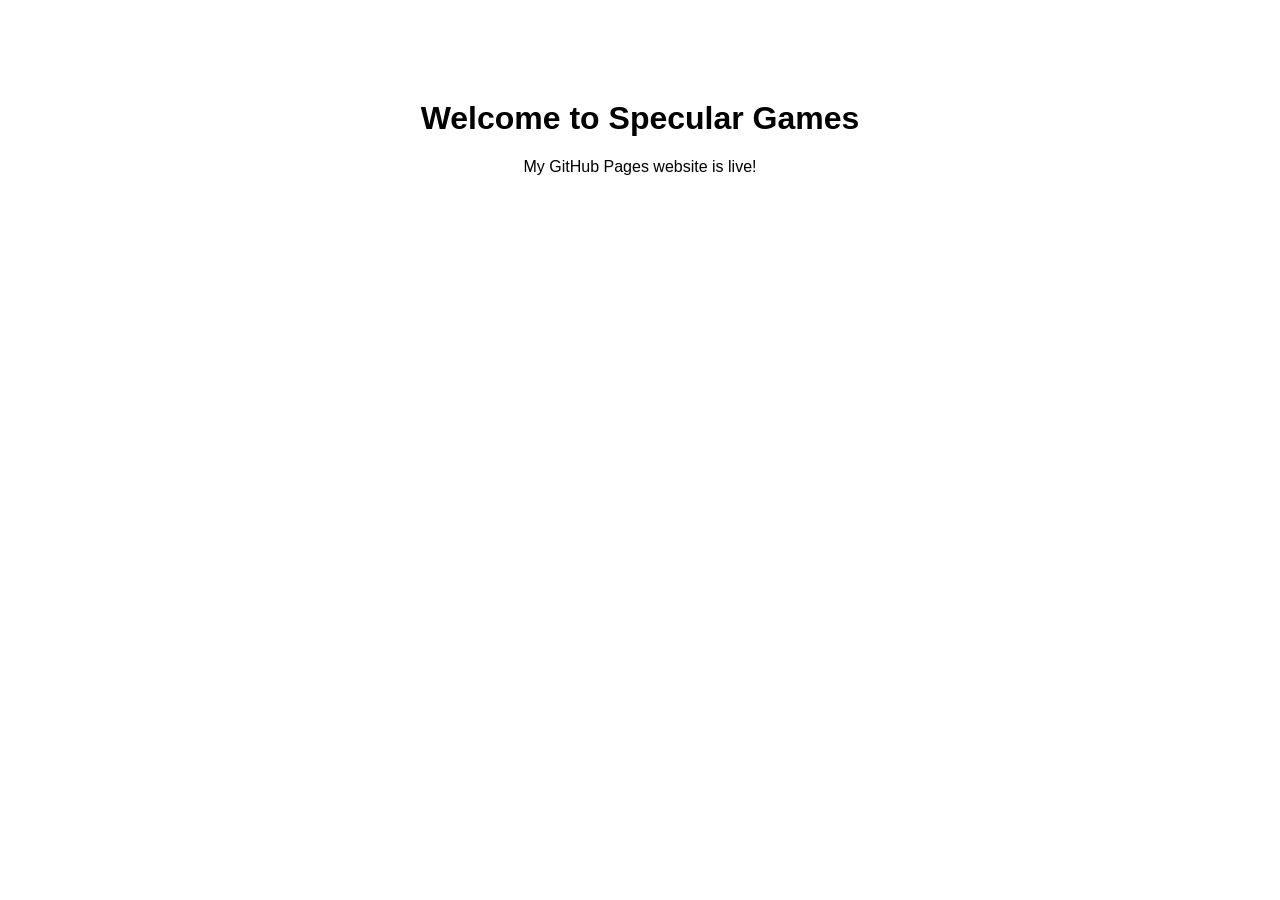
<file: oldindex.html>
<!DOCTYPE html>
<html>
<head>
    <meta charset="UTF-8">
    <title>SpecularGames</title>
</head>
<body style="font-family: Arial; text-align:center; margin-top:100px;">
    <h1>Welcome to Specular Games</h1>
    <p>My GitHub Pages website is live!</p>
</body>
</html>
</file>
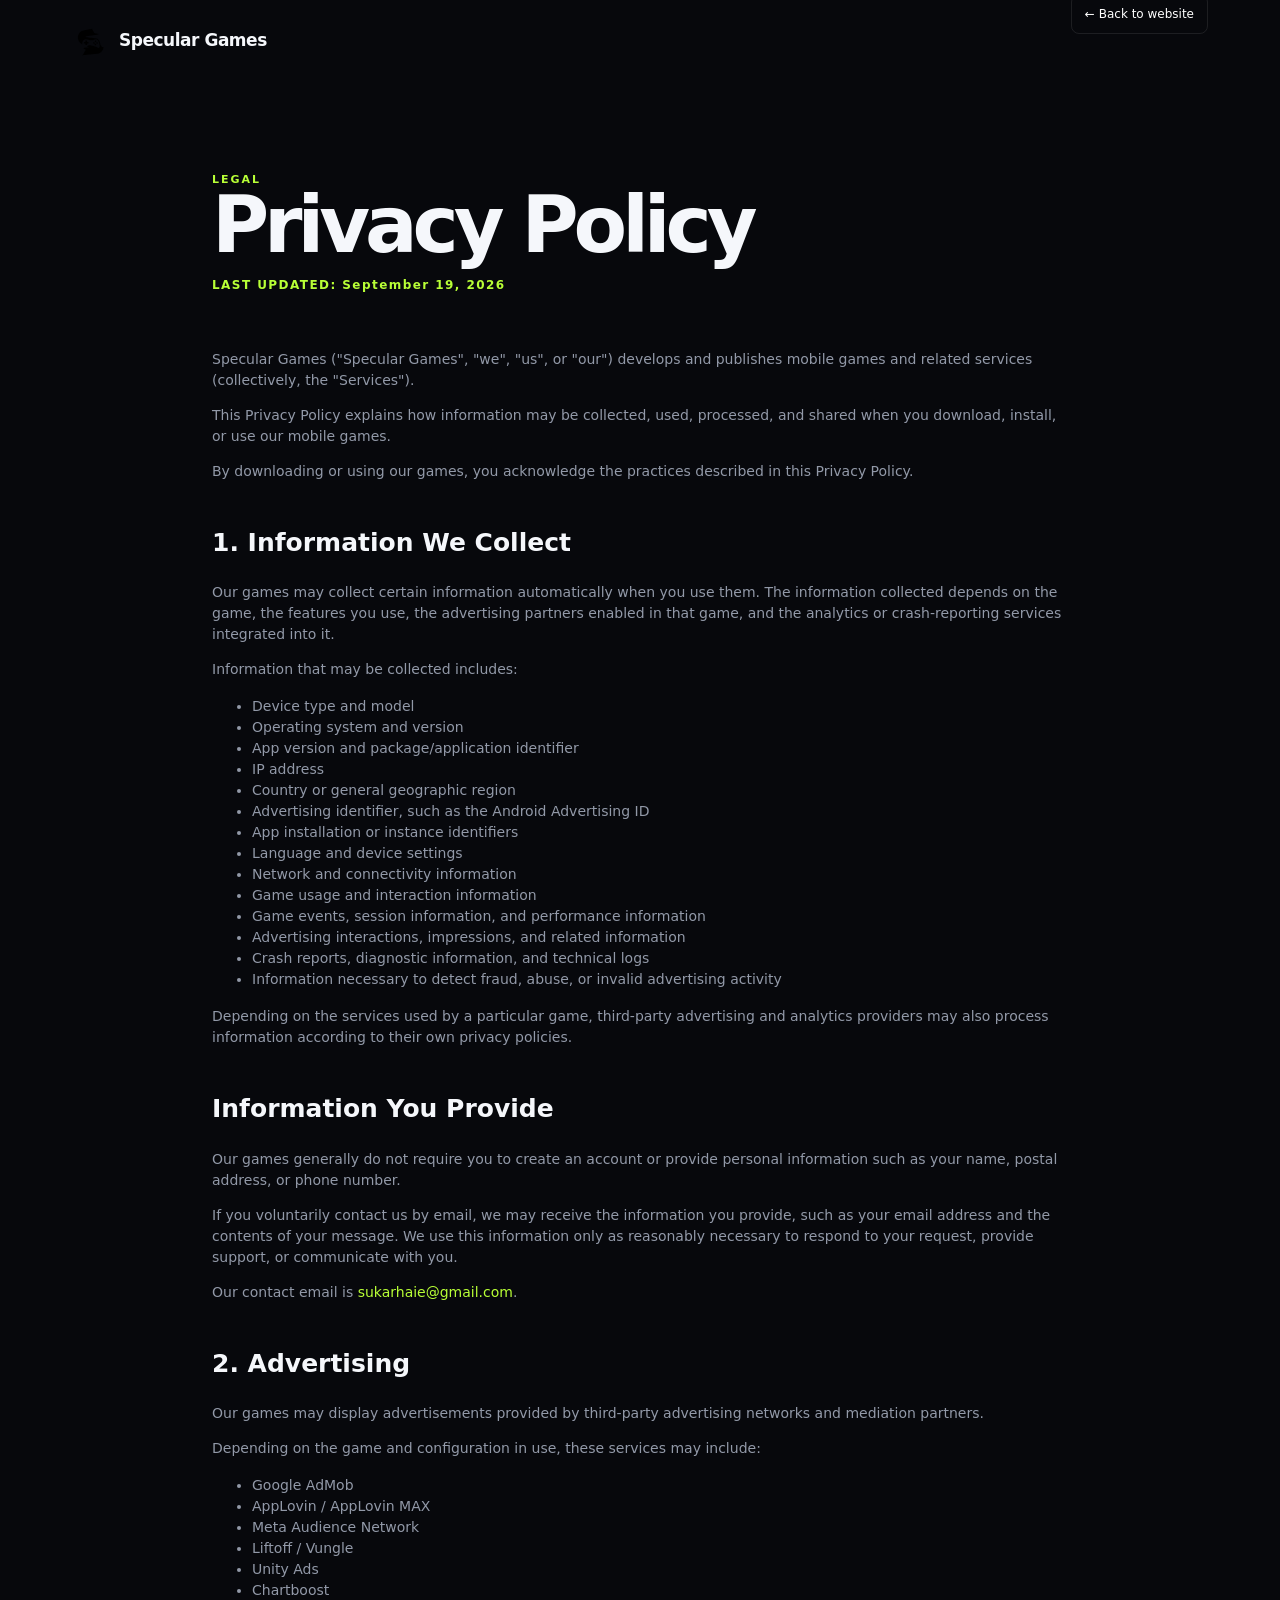
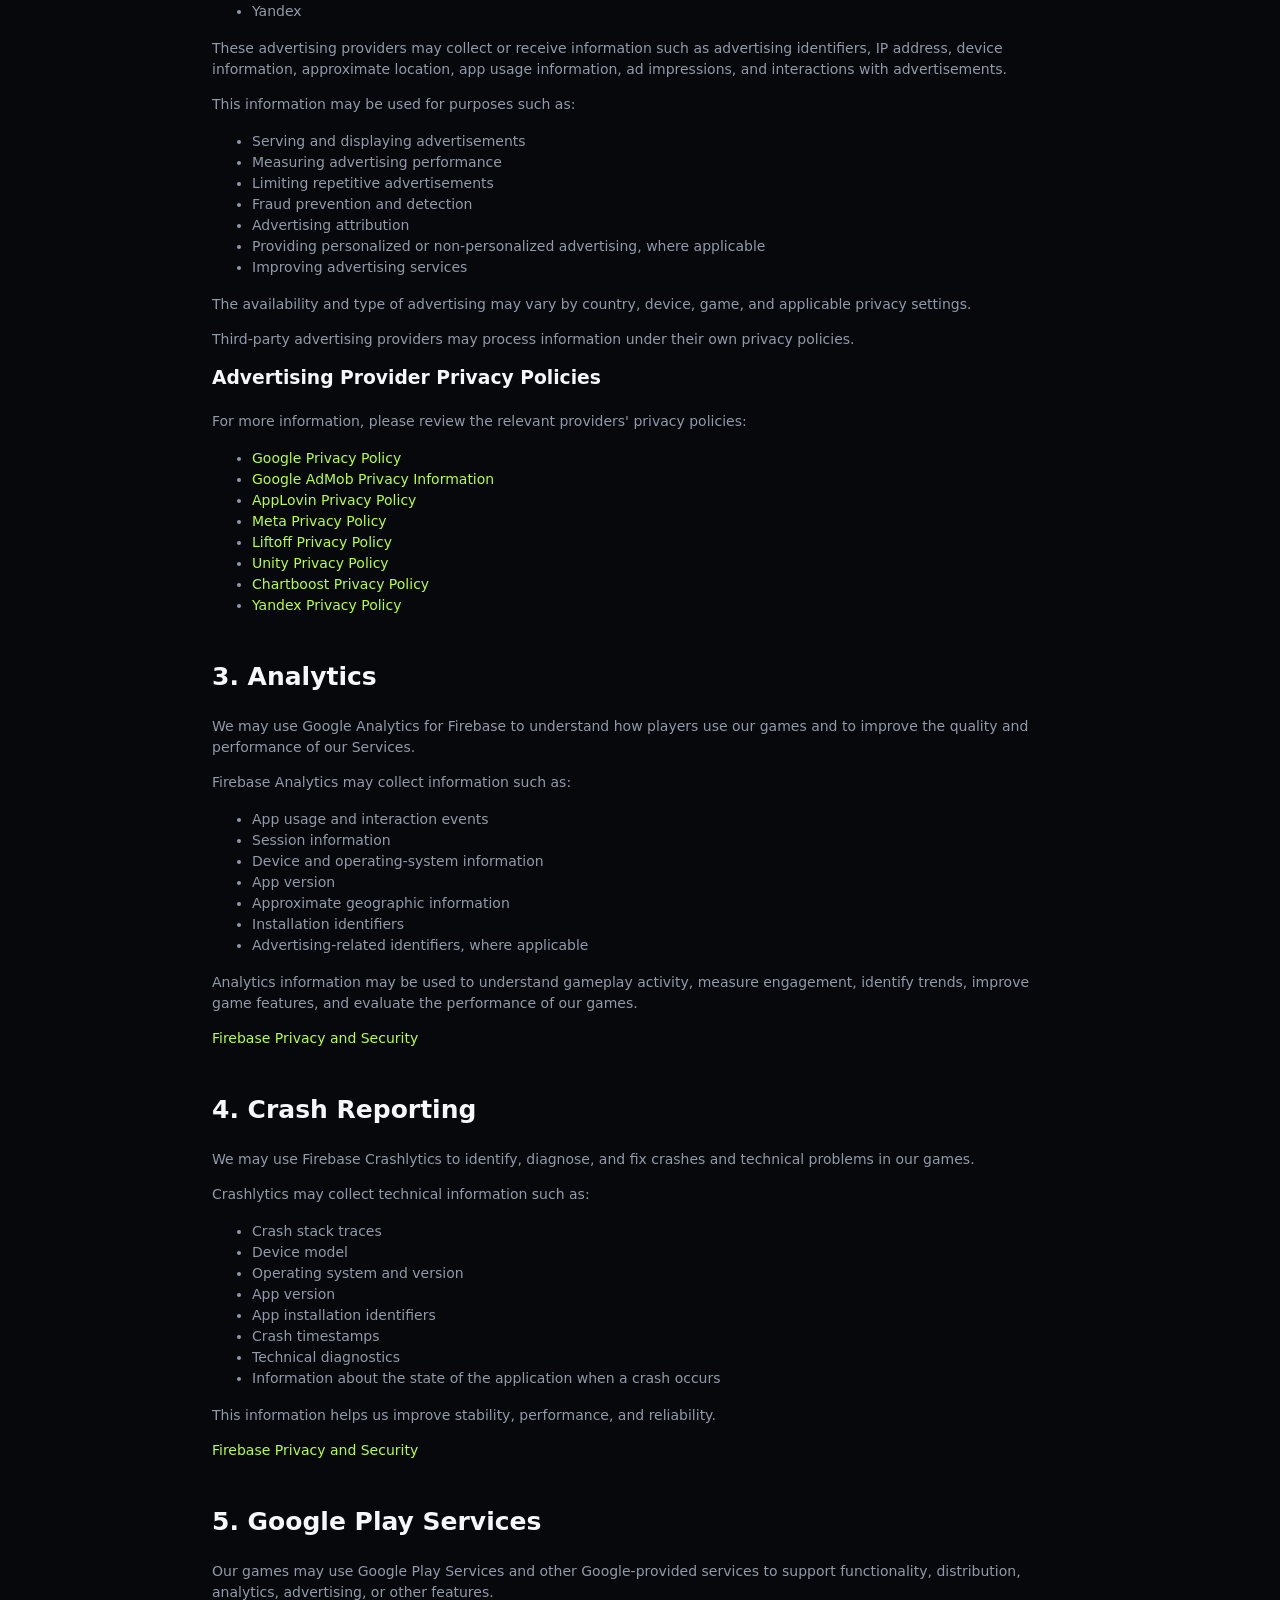
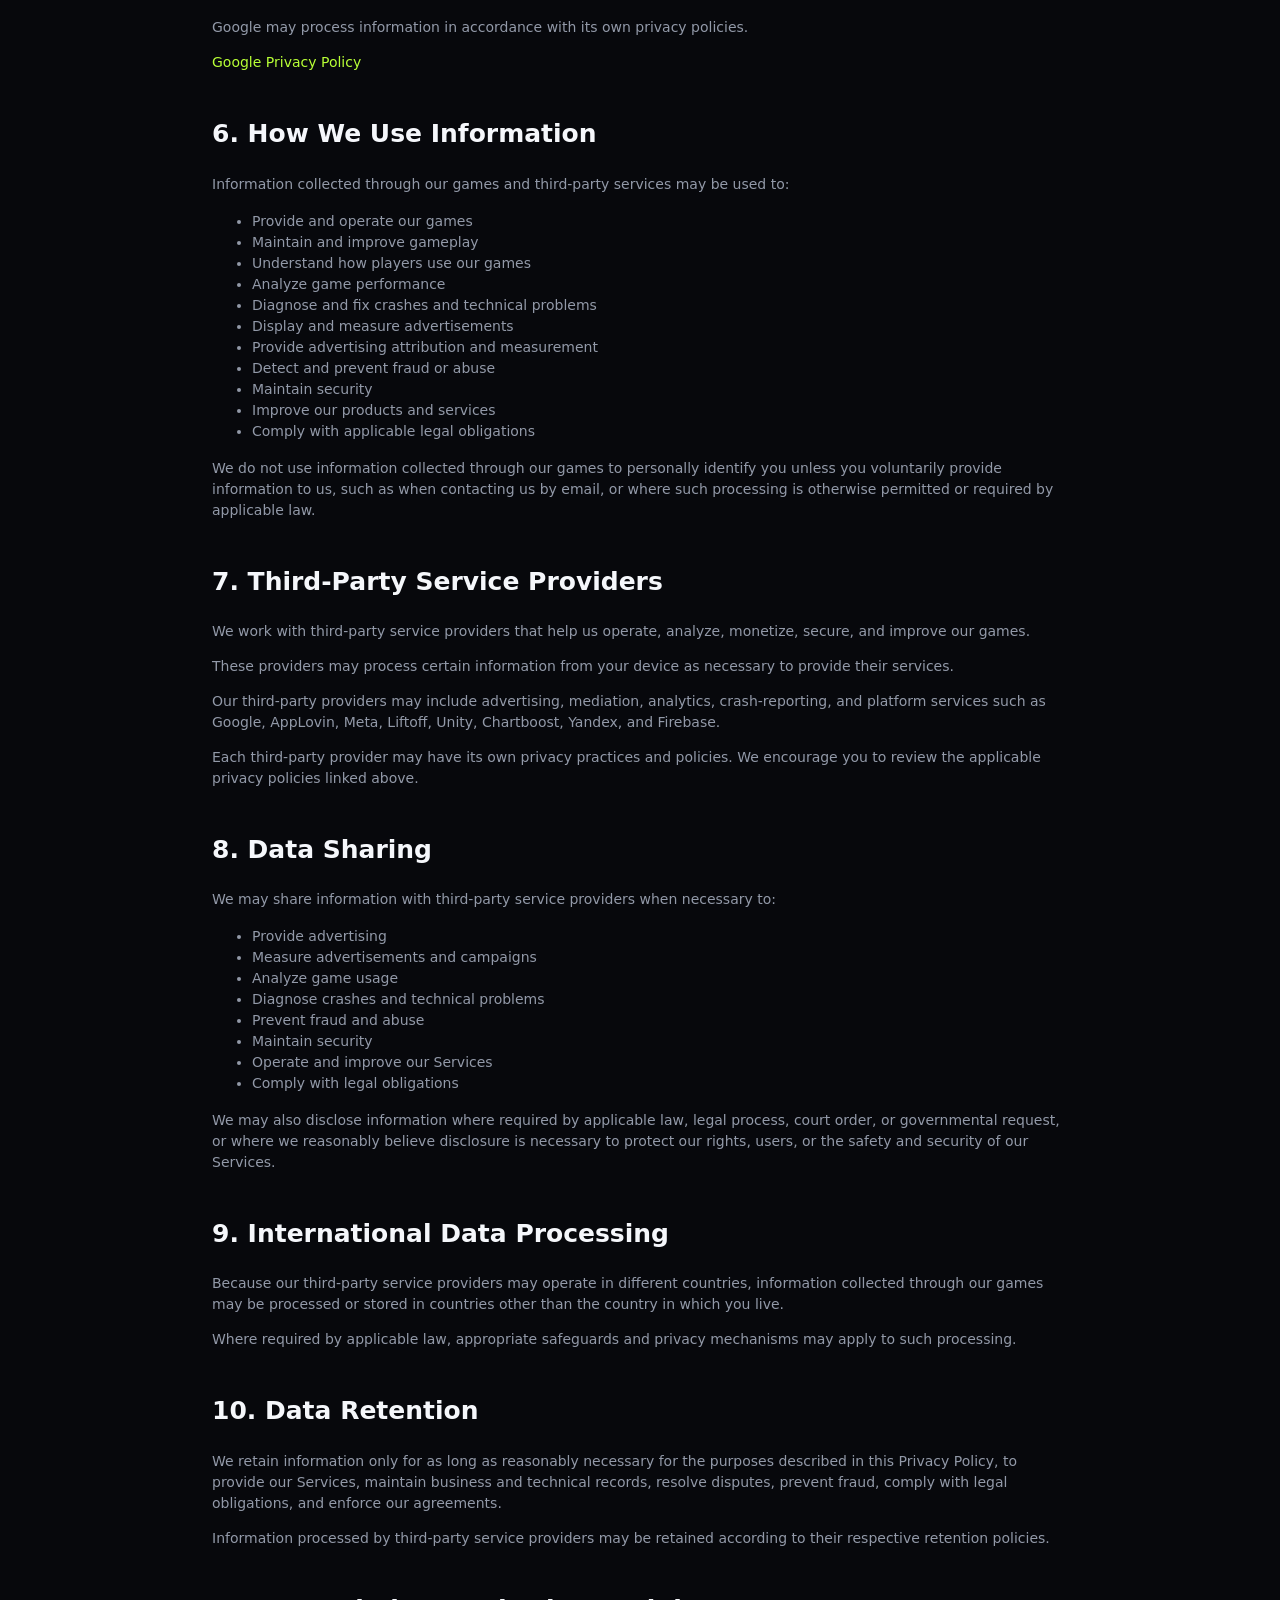
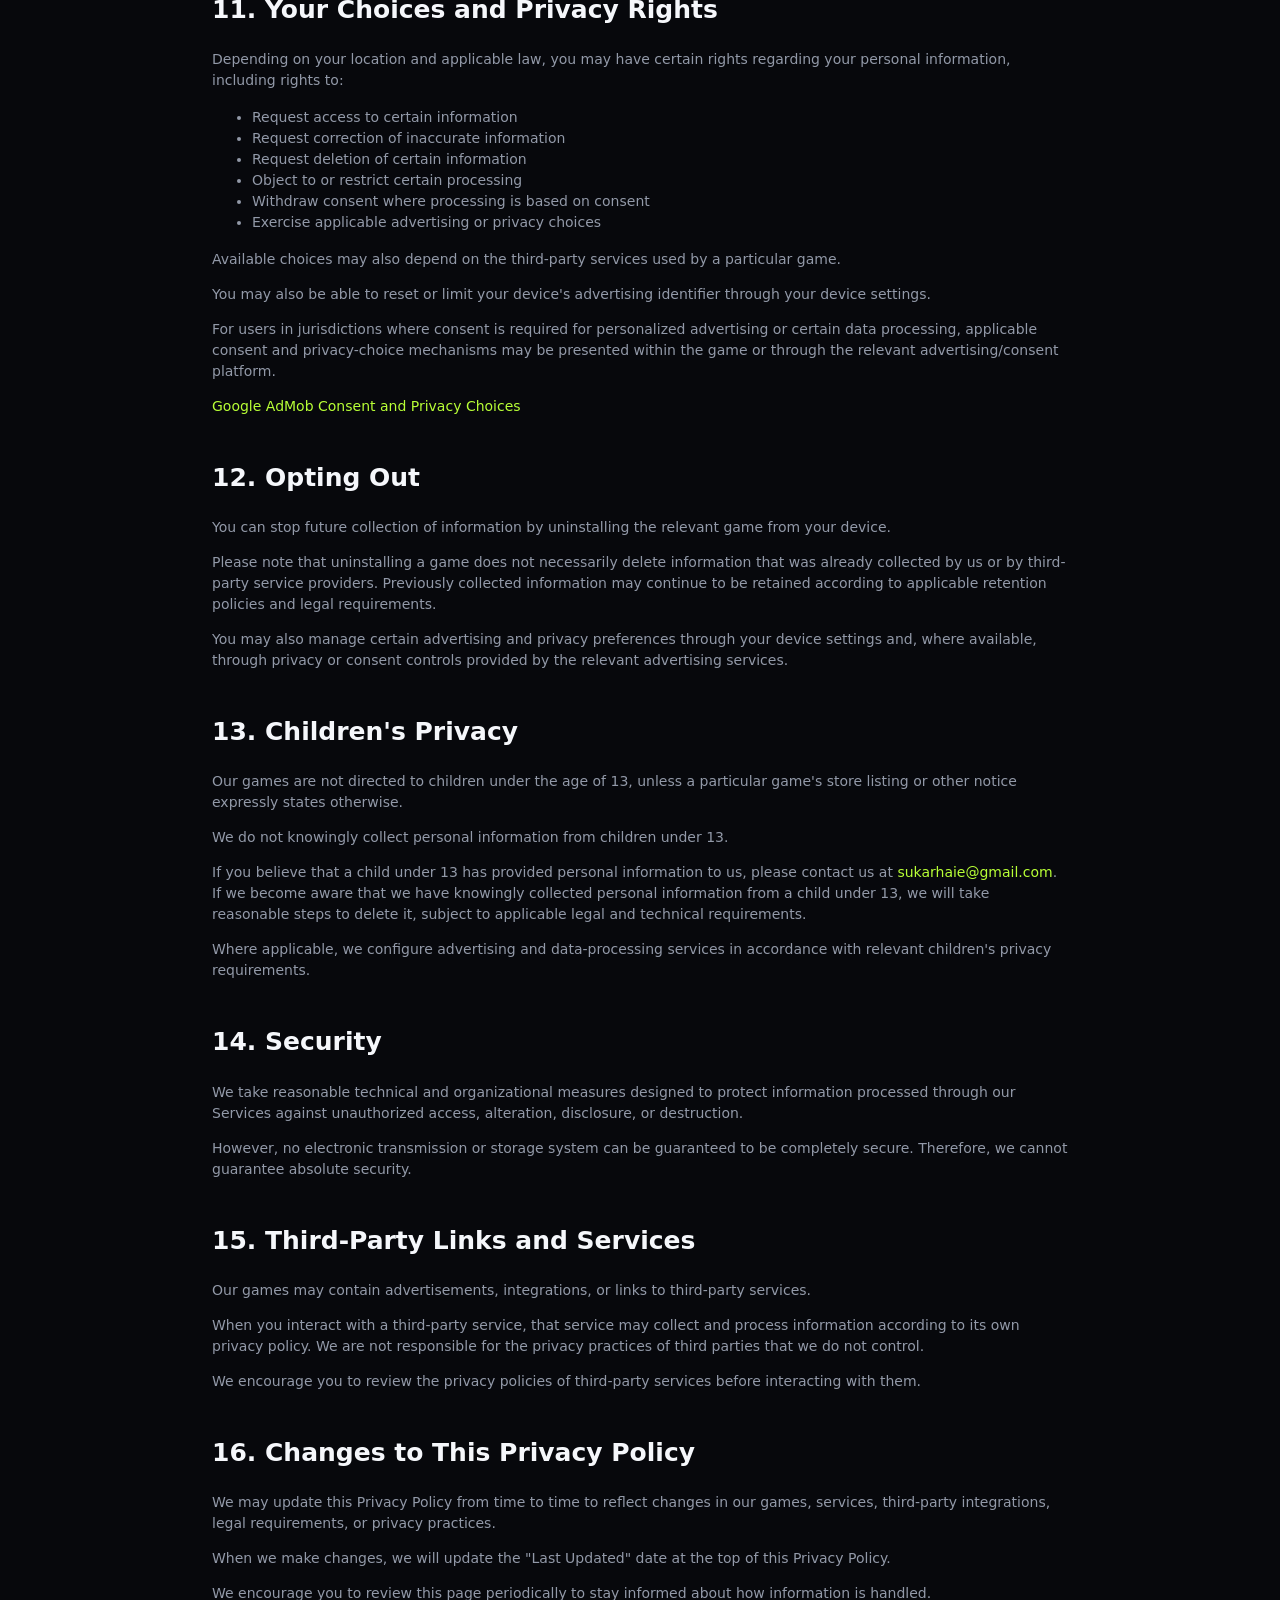
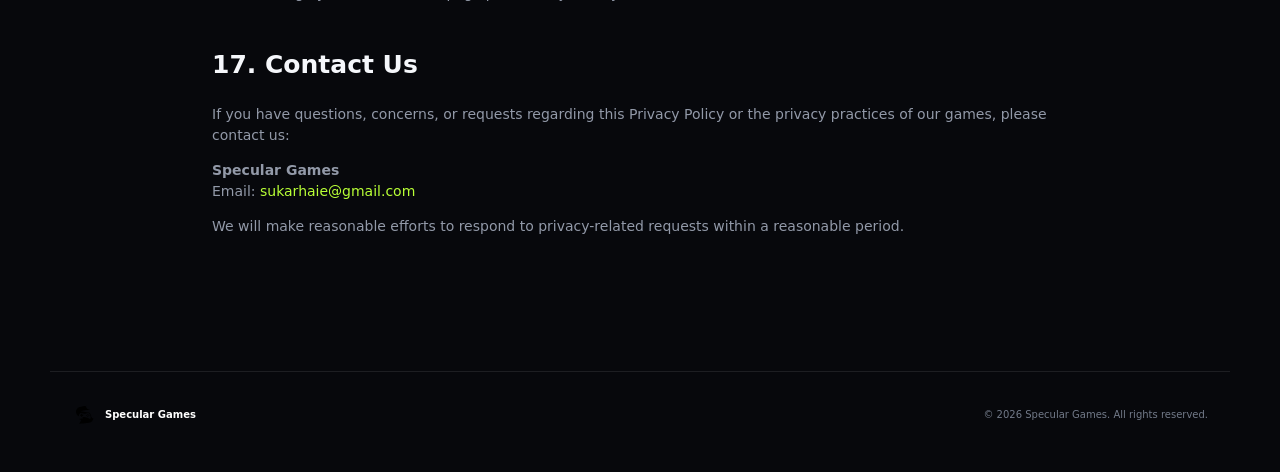
<file: privacy.html>
<!DOCTYPE html>
<html lang="en">
<head>
<meta charset="UTF-8"><meta name="viewport" content="width=device-width,initial-scale=1.0">
<title>Privacy Policy — Specular Games</title>
<link rel="icon" href="assets/logo.svg" type="image/svg+xml"><link rel="stylesheet" href="style.css">
<style>.privacy{max-width:900px;margin:auto;padding:90px 22px 120px}.privacy h1{font-size:clamp(48px,7vw,78px);margin-bottom:15px}.privacy .updated{color:var(--accent);font-size:12px;letter-spacing:.12em;font-weight:800;margin-bottom:55px}.privacy h2{font-size:25px;margin-top:42px}.privacy p,.privacy li{color:var(--muted);font-size:14px}.privacy a{color:var(--accent)}.back{display:inline-flex;margin-bottom:55px;color:#fff;border:1px solid var(--line);padding:10px 13px;border-radius:8px;font-size:12px}</style>
</head>
<body>
<header class="site-header"><a class="brand" href="index.html"><img src="assets/logo.svg"><span>Specular Games</span></a><a class="back" href="index.html">← Back to website</a></header>
<main class="privacy">
<div class="kicker">LEGAL</div>
<h1>Privacy Policy</h1>
<div class="updated" id="updated">LAST UPDATED: EDIT THIS DATE</div>
<div id="privacyContent"></div>
</main>
<footer class="footer"><div class="footer-brand"><img src="assets/logo.svg"><span>Specular Games</span></div><div></div><div>© 2026 Specular Games. All rights reserved.</div></footer>
<script src="privacy-content.js"></script>
<script>
document.getElementById("updated").textContent = "LAST UPDATED: " + PRIVACY.lastUpdated;
document.getElementById("privacyContent").innerHTML = PRIVACY.html;
</script>
</body>
</html>
</file>
<file: style.css>
:root{
  --bg:#07080c; --panel:#0e1118; --panel2:#11151e; --text:#f5f7fb; --muted:#9299a8;
  --line:rgba(255,255,255,.09); --accent:#b8ff36; --accent2:#d9ff83; --max:1180px;
}
*{box-sizing:border-box} html{scroll-behavior:smooth} body{margin:0;background:var(--bg);color:var(--text);font-family:Inter,ui-sans-serif,system-ui,-apple-system,BlinkMacSystemFont,"Segoe UI",sans-serif;line-height:1.5;overflow-x:hidden}
a{color:inherit;text-decoration:none}.bg-grid{position:fixed;inset:0;pointer-events:none;opacity:.2;background-image:linear-gradient(var(--line) 1px,transparent 1px),linear-gradient(90deg,var(--line) 1px,transparent 1px);background-size:70px 70px;mask-image:linear-gradient(to bottom,black,transparent 75%);z-index:-1}
.site-header{height:82px;display:flex;align-items:center;justify-content:space-between;max-width:var(--max);margin:auto;padding:0 22px;position:relative;z-index:5}
.brand{display:flex;align-items:center;gap:10px;font-weight:800;letter-spacing:-.03em}.brand img{width:37px;height:37px}.brand span{font-size:17px}
.nav{display:flex;gap:28px;align-items:center;color:#aeb4c0;font-size:14px}.nav a:hover{color:#fff}.nav-cta{padding:10px 14px;border:1px solid var(--line);border-radius:10px;color:#fff}.nav-cta span{color:var(--accent)}.menu-btn{display:none;background:none;border:0;color:#fff;font-size:24px}
.section{max-width:var(--max);margin:auto;padding:110px 22px}.hero{min-height:calc(100vh - 82px);display:grid;grid-template-columns:1.02fr .98fr;align-items:center;gap:45px;padding-top:65px}
.eyebrow,.kicker{font-size:11px;letter-spacing:.18em;font-weight:800;color:var(--accent)}.eyebrow{display:flex;gap:9px;align-items:center;margin-bottom:19px}.pulse{width:7px;height:7px;background:var(--accent);border-radius:50%;box-shadow:0 0 16px var(--accent)}
h1,h2,h3,p{margin-top:0}h1{font-size:clamp(54px,7vw,92px);line-height:.93;letter-spacing:-.065em;margin-bottom:28px}h1 em,h2 span{color:var(--accent);font-style:normal} .hero-copy>p{font-size:17px;color:var(--muted);max-width:580px}
.hero-actions{display:flex;gap:12px;margin:32px 0 45px}.btn{display:inline-flex;gap:12px;align-items:center;padding:14px 19px;border-radius:10px;font-weight:750;font-size:14px}.btn.primary{background:var(--accent);color:#090b0d}.btn.ghost{border:1px solid var(--line);color:#fff}.btn.primary:hover{background:#d0ff71}.btn.ghost:hover{background:#11151d}
.hero-meta{display:flex;gap:38px}.hero-meta div{display:flex;flex-direction:column}.hero-meta strong{font-size:24px;letter-spacing:-.04em}.hero-meta span{font-size:11px;color:var(--muted);margin-top:2px}
.hero-art{position:relative;min-height:570px;display:grid;place-items:center}.hero-card{width:min(100%,540px);border:1px solid var(--line);border-radius:24px;overflow:hidden;background:var(--panel);box-shadow:0 30px 80px rgba(0,0,0,.5);transform:rotate(2deg);position:relative;z-index:2}.card-top{display:flex;justify-content:space-between;padding:13px 17px;color:#737b89;font-size:9px;letter-spacing:.14em}.hero-card img{display:block;width:100%;aspect-ratio:16/10;object-fit:cover}.hero-card-overlay{position:absolute;left:0;right:0;bottom:0;padding:70px 25px 23px;background:linear-gradient(transparent,rgba(5,6,8,.97))}.hero-card-overlay span{font-size:10px;color:var(--accent);letter-spacing:.16em;font-weight:800}.hero-card-overlay h3{font-size:25px;letter-spacing:-.04em;margin:7px 0 9px}.hero-card-overlay a{font-size:12px;color:#c6cad2}.orbit{position:absolute;border:1px solid rgba(184,255,54,.16);border-radius:50%}.orbit-a{width:560px;height:560px}.orbit-b{width:390px;height:390px;border-color:rgba(255,255,255,.07)}.float-tag{position:absolute;z-index:3;background:#12161e;border:1px solid var(--line);border-radius:12px;padding:11px 13px;font-size:9px;letter-spacing:.13em;font-weight:800;line-height:1.4;box-shadow:0 15px 40px rgba(0,0,0,.35)}.tag-one{left:0;top:17%}.tag-two{right:0;bottom:18%;color:var(--accent)}
.section-heading{display:flex;justify-content:space-between;align-items:end;gap:40px;margin-bottom:45px}.section-heading h2,.about-panel h2,.contact-card h2{font-size:clamp(42px,5vw,65px);line-height:.98;letter-spacing:-.055em;margin:9px 0 0}.section-heading>p{max-width:390px;color:var(--muted);font-size:14px;margin-bottom:3px}
.games-grid{display:grid;grid-template-columns:repeat(2,1fr);gap:22px}.game-card{background:var(--panel);border:1px solid var(--line);border-radius:20px;overflow:hidden;transition:.3s transform,.3s border-color}.game-card:hover{transform:translateY(-7px);border-color:rgba(184,255,54,.4)}.game-media{position:relative;overflow:hidden;background:#080a0e}.game-media img{width:100%;display:block;aspect-ratio:16/9;object-fit:cover;transition:transform .5s}.game-card:hover .game-media img{transform:scale(1.035)}.game-badge{position:absolute;top:15px;left:15px;padding:7px 9px;border-radius:7px;background:rgba(8,9,12,.82);backdrop-filter:blur(8px);font-size:9px;letter-spacing:.13em;color:var(--accent);font-weight:800}.game-info{padding:23px}.game-info h3{font-size:25px;letter-spacing:-.035em;margin-bottom:7px}.game-info p{color:var(--muted);font-size:13px;min-height:42px}.game-bottom{display:flex;justify-content:space-between;align-items:center;margin-top:19px}.game-tags{display:flex;gap:6px;flex-wrap:wrap}.game-tags span{font-size:9px;color:#aab1bd;border:1px solid var(--line);padding:5px 7px;border-radius:6px}.play-link{font-size:12px;font-weight:800;color:var(--accent)}
.about-section{display:grid;grid-template-columns:1.05fr .95fr;gap:70px;align-items:center}.about-panel{padding-right:20px}.about-panel p{color:var(--muted);max-width:610px;margin:25px 0 28px;font-size:15px}.about-pills{display:flex;flex-wrap:wrap;gap:8px}.about-pills span{border:1px solid var(--line);padding:8px 11px;border-radius:8px;font-size:11px;color:#c0c5cf}.about-visual{height:430px;position:relative;display:grid;place-items:center}.stack-card{position:absolute;width:70%;height:74%;border-radius:25px;border:1px solid var(--line);background:var(--panel)}.stack-card.back{transform:rotate(-10deg) translate(-25px,5px);opacity:.4}.stack-card.middle{transform:rotate(5deg) translate(23px,0);opacity:.65}.stack-card.front{transform:rotate(-1deg);display:flex;align-items:flex-end;padding:25px;background:radial-gradient(circle at 70% 20%,rgba(184,255,54,.22),transparent 35%),#10141c;overflow:hidden}.big-mark{font-size:130px;font-weight:900;letter-spacing:-.12em;color:var(--accent);line-height:.75}.small-mark{position:absolute;right:23px;top:25px;font-size:9px;letter-spacing:.16em;color:#aeb5c0;font-weight:800;text-align:right}
.services-grid{display:grid;grid-template-columns:repeat(4,1fr);border-top:1px solid var(--line);border-bottom:1px solid var(--line)}.service{padding:28px 22px 32px 0;border-right:1px solid var(--line);margin-right:22px}.service:last-child{border-right:0;margin-right:0}.service-num{font-size:10px;color:var(--accent);letter-spacing:.1em}.service h3{font-size:19px;margin:40px 0 8px;letter-spacing:-.03em}.service p{color:var(--muted);font-size:12px;margin:0}
.contact-section{position:relative;padding-bottom:130px}.contact-card{background:var(--accent);color:#080a0d;border-radius:26px;padding:60px;position:relative;overflow:hidden}.contact-card .kicker{color:#25340c}.contact-card h2{font-size:clamp(45px,6vw,75px);position:relative;z-index:1}.contact-card h2 span{color:#080a0d}.contact-card p{max-width:480px;font-size:14px;position:relative;z-index:1}.email-link{display:inline-flex;gap:12px;align-items:center;font-size:16px;font-weight:850;border-bottom:1px solid rgba(8,10,13,.35);padding-bottom:5px;position:relative;z-index:1}.socials{display:flex;gap:10px;margin-top:27px;position:relative;z-index:1}.socials a{font-size:11px;font-weight:800;border:1px solid rgba(8,10,13,.2);padding:8px 10px;border-radius:7px}.contact-decoration{position:absolute;right:5%;bottom:0;font-size:230px;font-weight:900;line-height:.7;color:rgba(8,10,13,.07);letter-spacing:-.13em;pointer-events:none}
.footer{max-width:var(--max);margin:auto;padding:30px 22px 45px;border-top:1px solid var(--line);display:grid;grid-template-columns:1fr 1fr 1fr;align-items:center;gap:20px;color:#727a89;font-size:10px}.footer-brand{display:flex;align-items:center;gap:8px;color:#fff;font-weight:750}.footer-brand img{width:25px;height:25px}.footer-links{display:flex;justify-content:center;gap:22px}.footer-links a:hover{color:#fff}.footer>div:last-child{text-align:right}
.reveal{opacity:0;transform:translateY(18px);transition:opacity .7s ease,transform .7s ease}.reveal.visible{opacity:1;transform:none}
@media(max-width:850px){.nav{display:none}.menu-btn{display:block}.hero{grid-template-columns:1fr;padding-top:45px}.hero-art{min-height:450px}.hero-copy{order:1}.hero-art{order:2}.games-grid,.about-section{grid-template-columns:1fr}.services-grid{grid-template-columns:repeat(2,1fr)}.service:nth-child(2){border-right:0;margin-right:0}.service:nth-child(3){border-top:1px solid var(--line)}.service:nth-child(4){border-top:1px solid var(--line)}.footer{grid-template-columns:1fr;text-align:center}.footer-brand,.footer-links{justify-content:center}.footer>div:last-child{text-align:center}.section-heading{align-items:start;flex-direction:column}.about-visual{margin-top:20px}}
@media(max-width:560px){.section{padding:75px 18px}.site-header{padding:0 18px}.hero{min-height:auto}.hero h1{font-size:51px}.hero-meta{gap:20px;flex-wrap:wrap}.hero-meta strong{font-size:20px}.hero-art{min-height:350px}.hero-card{width:94%}.orbit-a{width:350px;height:350px}.orbit-b{width:260px;height:260px}.float-tag{display:none}.game-info h3{font-size:21px}.services-grid{grid-template-columns:1fr}.service{border-right:0!important;border-bottom:1px solid var(--line);margin:0!important;padding:25px 0}.service:last-child{border-bottom:0}.contact-card{padding:38px 25px}.footer-links{flex-wrap:wrap}}
</file>
